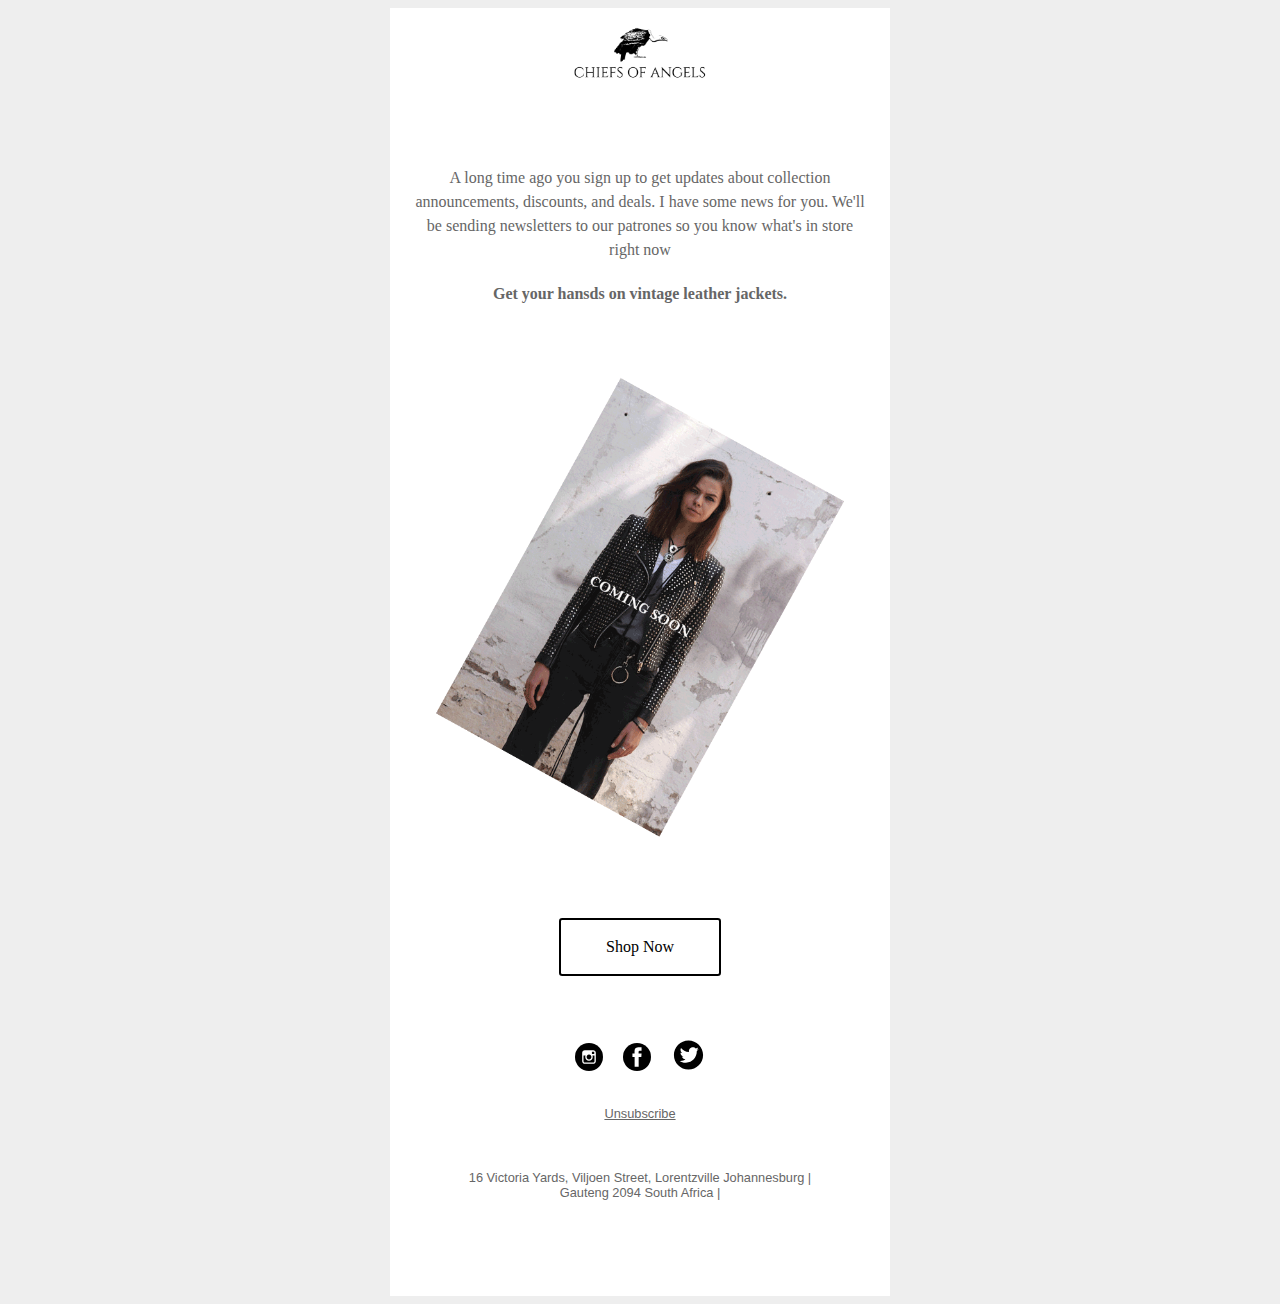
<file: code/email.html>
<!DOCTYPE html>
<html>
<head>
    <meta charset="UTF-8">
    <meta name="viewport" content="width=device-width, initial-scale=1.0">
    <link rel="stylesheet" href="email.css">
    <title>Newsletter</title>
</head>
<body style="background-color: #eee">

<div class"email-background">

    <div class="pre-header">
        <div class="logo">
            <img src="logo.png">
        </div>
    </div>

    <div class="email-container">
        
        <p> A long time ago you sign up to get updates about
        collection announcements, discounts, and deals. I have some news for you.
        
        We'll be sending newsletters to our patrones so you know what's in store right now

        </p>

        <p><b>Get your hansds on vintage leather jackets.</b></p>
        <img src="image03.gif"> 
        <a href="https://chiefsofangels.co.za/product-category/lounge/">
            <button class="btn fourth">Shop Now</button>
        </a>
            <div class="footer">
        <span> 
            <a href="https://www.instagram.com/chiefsofangels/">
                <svg xmlns="http://www.w3.org/2000/svg" width="28" height="28" viewBox="49.605 0 2834.65 2834.649"><circle cx="1466.93" cy="1417.324" r="1417.324" fill="#000"/><path d="M1892.128 726.379h-850.395c-147.639 0-265.749 118.11-265.749 265.749v850.394c0 147.639 118.11 265.748 265.749 265.748h850.395c147.638 0 265.749-118.109 265.749-265.748V992.127c0-147.638-118.112-265.748-265.749-265.748zm76.772 159.449h29.527V1122.048h-236.221v-236.22H1968.9zm-696.851 389.765c41.338-59.056 118.11-100.395 194.882-100.395s153.544 41.339 194.882 100.395c29.527 41.338 47.244 88.582 47.244 141.732 0 135.826-112.205 242.126-242.126 242.126-129.922 0-242.126-106.299-242.126-242.126-.001-53.15 17.716-100.394 47.244-141.732zm750.001 566.929c0 70.867-59.056 129.922-129.922 129.922h-850.395c-70.866 0-129.922-59.055-129.922-129.922v-566.929h206.693c-17.717 41.338-29.527 94.488-29.527 141.732 0 206.693 171.26 377.953 377.953 377.953s377.953-171.26 377.953-377.953c0-47.244-11.812-100.395-29.527-141.732h206.692l.002 566.929z" fill="#fff"/></svg>
            </a>            
        </span>
        <span>
            <a href="https://www.facebook/chiefsofangels/">
                <svg xmlns="http://www.w3.org/2000/svg" width="28" height="28" viewBox="126.445 2.281 589 589"><circle cx="420.945" cy="296.781" r="294.5" fill="#000"/><path d="M516.704 92.677h-65.239c-38.715 0-81.777 16.283-81.777 72.402.189 19.554 0 38.281 0 59.357H324.9v71.271h46.174v205.177h84.847V294.353h56.002l5.067-70.117h-62.531s.14-31.191 0-40.249c0-22.177 23.076-20.907 24.464-20.907 10.981 0 32.332.032 37.813 0V92.677h-.032z" fill="#fff"/></svg>
            </a>
        </span>

        <span>
            <a href="https://www.twitter/chiefsofangels/">
                <?xml version="1.0" encoding="UTF-8"?><!DOCTYPE svg PUBLIC "-//W3C//DTD SVG 1.1//EN" "http://www.w3.org/Graphics/SVG/1.1/DTD/svg11.dtd"><svg xmlns="http://www.w3.org/2000/svg" xmlns:xlink="http://www.w3.org/1999/xlink" version="1.1" width="35" height="35" viewBox="0 -1 24 24"><path d="M17.71,9.33C18.19,8.93 18.75,8.45 19,7.92C18.59,8.13 18.1,8.26 17.56,8.33C18.06,7.97 18.47,7.5 18.68,6.86C18.16,7.14 17.63,7.38 16.97,7.5C15.42,5.63 11.71,7.15 12.37,9.95C9.76,9.79 8.17,8.61 6.85,7.16C6.1,8.38 6.75,10.23 7.64,10.74C7.18,10.71 6.83,10.57 6.5,10.41C6.54,11.95 7.39,12.69 8.58,13.09C8.22,13.16 7.82,13.18 7.44,13.12C7.81,14.19 8.58,14.86 9.9,15C9,15.76 7.34,16.29 6,16.08C7.15,16.81 8.46,17.39 10.28,17.31C14.69,17.11 17.64,13.95 17.71,9.33M12,2C17.52,2 22,6.48 22,12C22,17.52 17.52,22 12,22C6.48,22 2,17.52 2,12C2,6.48 6.48,2 12,2Z" fill="#000" /></svg>
            </a>
        </span>
    

            <a href="#"><h3><b><u>Unsubscribe</u></b></h3></a>

            <h3>16 Victoria Yards,  Viljoen Street,  Lorentzville  Johannesburg | <br>  Gauteng 2094 South Africa |</h3>


    </div>


</div>
</body>
</html>
<!--
>

 16 Victoria Yards,  Viljoen Street,  Lorentzville  Johannesburg,  Gauteng 2094 South Africa

 A long time ago you sign up to learn about a music app
        design for Ios. I have some news for you
</file>
<file: code/email.css>
.email-background {
  background: #eee;
  padding: 10px;
}

.email-container, .teaser, .pre-header {
  max-width: 500px;
  background: #fff;
  font-family: Marion;
  margin: 0 auto;
  overflow: hidden;
  border-radius: 0px;
}

.pre-header {
  max-width: 500px;
  background: #fff;
  color: black;
  font-size: 10px;
}

.teaser {
  max-width: 500px;
  background: #fff;
  color: black;
  font-size: 22px;
}

img {
  max-width: 100%;
  display: flex;
  item-align: center;
  margin: 0 auto;
  text-align: center;
}

.logo {
  margin: 0 auto;
  height: 138px;
  width: 138px;
}

p {
  margin: 20px;
  font-size: 16px;
  text-align: center;
  color: #666;
  line-height: 1.5;
}

h2 {
  margin: 20px;
  font-size: 32px;
  text-align: center;
  letter-spacing: 5px;
  color: #000;
  font-weight: 500;
  line-height: 1.5;
}

h1 {
  max-width: 500px;
  font-family: Onyx;
  position: relative;
  font-stretch: expanded;
  font-weight: 400;
  text-align: center;
  line-height: 0.01;
  font-size: 6rem;
  margin-top: 40px;
  letter-spacing: 0px;
}

head-line {
  max-width: 400px;
}

.btn {
  items-align: center;
  box-sizing: border-box;
  -webkit-appearance: none;
  -moz-appearance: none;
  background-color: transparent;
  border: 2px solid #000;
  border-radius: 0.2rem;
  font-size: 1rem;
  color: #000;
  cursor: pointer;
  display: flex;
  align-self: center;
  font-weight: 400;
  line-height: 1;
  margin: 0 auto;
  margin-top: 30px;
  padding: 1.2rem 2.8rem;
  text-decoration: none;
  text-align: center;
  font-family: Marion;
}

.btn:hover, .btn:focus {
  font-weight: 400;
  outline: 0;
}

a {
  color: black;
  text-decoration: none;
}

span {
  font-size: 1rem;
  font-family: Marion;
  text-align: center;
  margin: 0 auto;
  padding: 8px;
}

.footer {
  background-color: #f;
  height: 200px;
  font-size: 1rem;
  margin: 0 auto;
  overflow: hidden;
  border-radius: 5px;
  padding: 60px 0;
  text-align: center;
  text-decoration: none;
}

h3 {
  color: #666;
  font-family: Helvetica;
  font-size: 0.8rem;
  padding: 18px;
  font-weight: 1.5;
  text-decoration: none;
}
</file>
